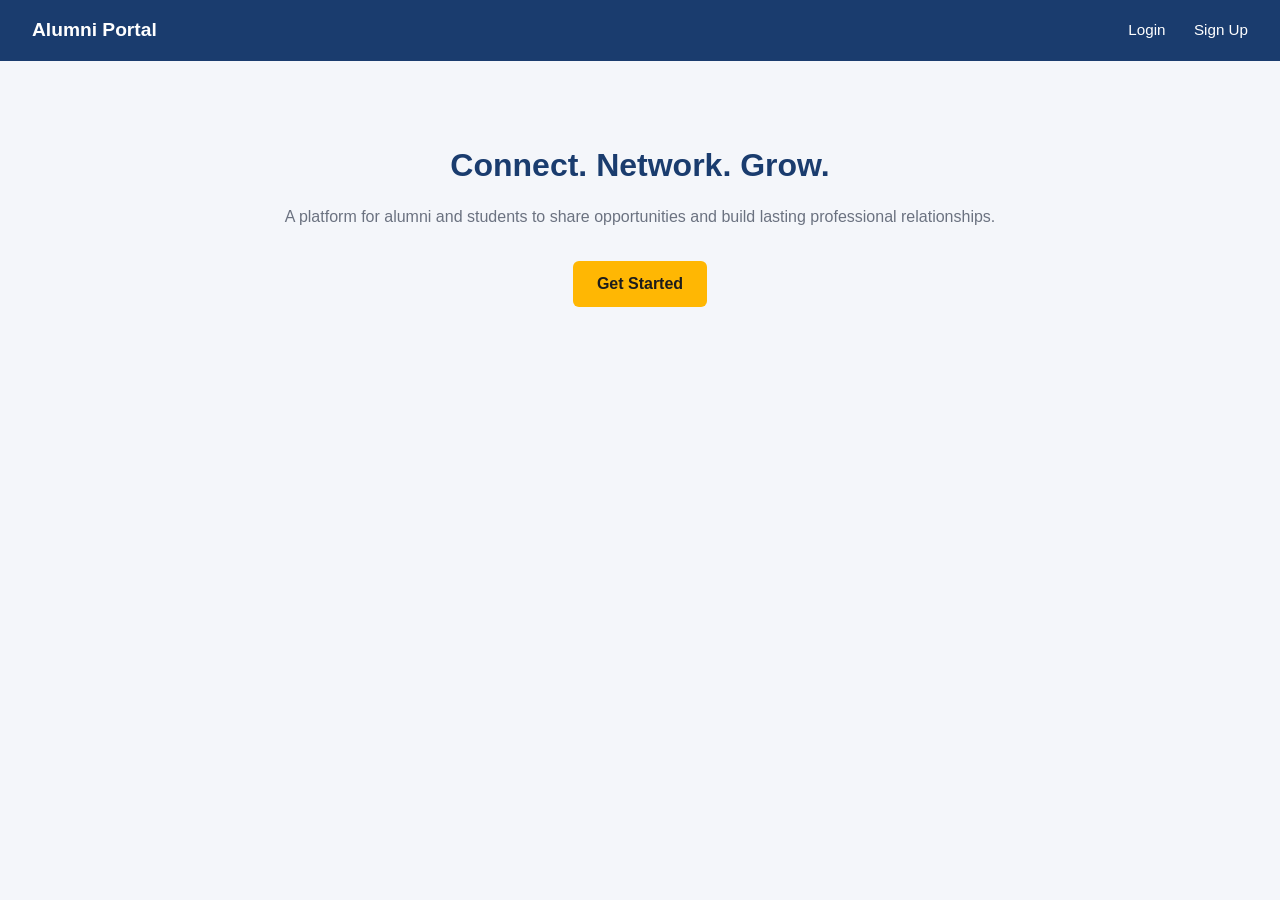
<file: frontend/index.html>
<!DOCTYPE html>
<html lang="en">
<head>
<meta charset="UTF-8">
<meta name="viewport" content="width=device-width, initial-scale=1.0">
<title>Alumni Networking Portal</title>
<link rel="stylesheet" href="css/style.css">
</head>
<body>

<nav>
  <div class="brand">Alumni Portal</div>
  <div>
    <a href="login.html">Login</a>
    <a href="signup.html">Sign Up</a>
  </div>
</nav>

<div class="container">
  <div class="hero">
    <h1>Connect. Network. Grow.</h1>
    <p>A platform for alumni and students to share opportunities and build lasting professional relationships.</p>
    <a class="btn-link" href="signup.html">Get Started</a>
  </div>
</div>

</body>
</html>
</file>
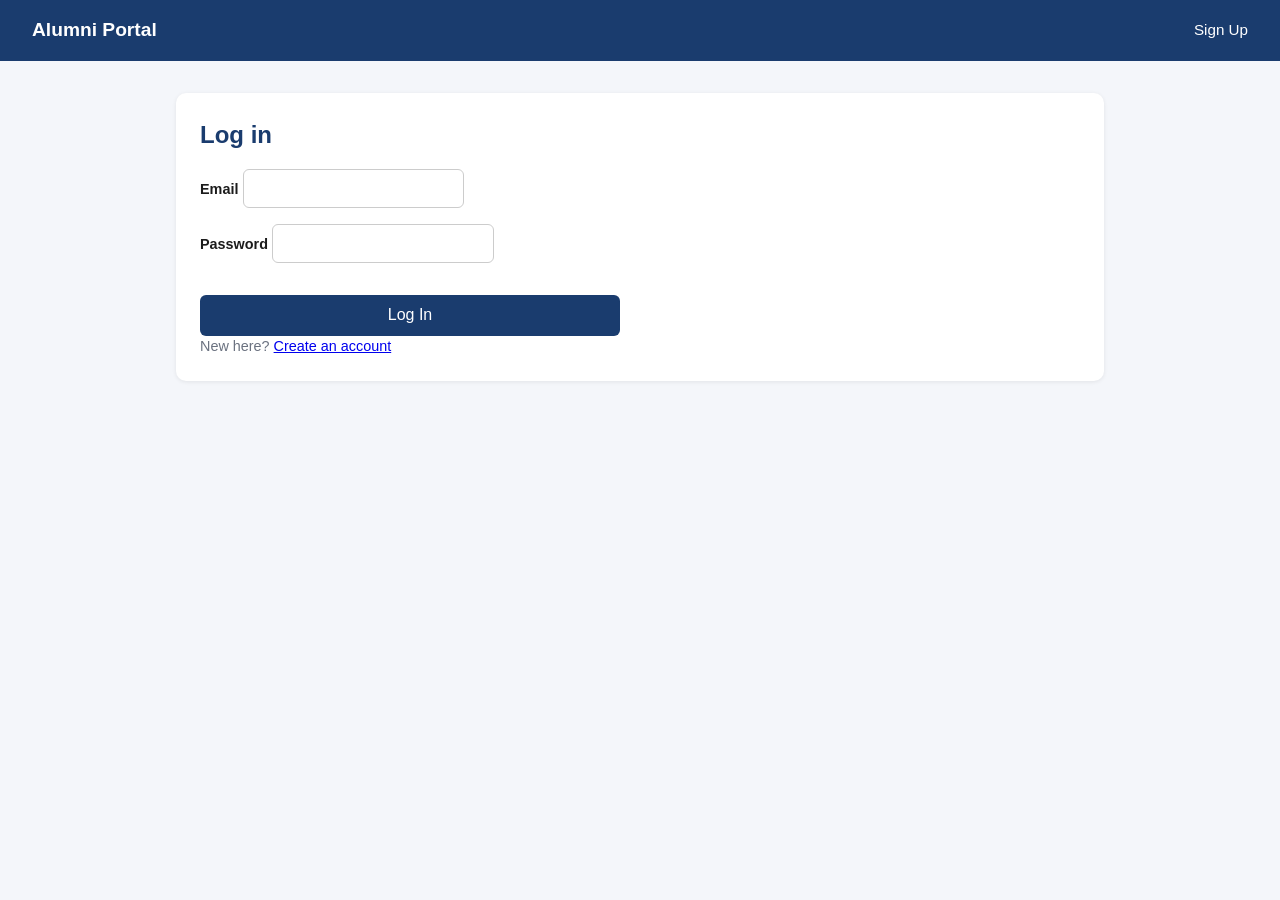
<file: frontend/dashboard.html>
<!DOCTYPE html>
<html lang="en">
<head>
<meta charset="UTF-8">
<meta name="viewport" content="width=device-width, initial-scale=1.0">
<title>Dashboard — Alumni Portal</title>
<link rel="stylesheet" href="css/style.css">
</head>
<body>

<nav>
  <div class="brand">Alumni Portal</div>
  <div>
    <a href="profile.html">My Profile</a>
    <a href="#" id="logoutLink">Logout</a>
  </div>
</nav>

<div class="container">
  <h1>Welcome, <span id="userName"></span></h1>

  <div class="card">
    <h2>Post an Opportunity</h2>
    <form id="postForm">
      <div>
        <label>Title</label>
        <input type="text" id="title" required>
      </div>
      <div>
        <label>Description</label>
        <textarea id="description" rows="3" required></textarea>
      </div>
      <button type="submit">Post</button>
    </form>
  </div>

  <div class="card">
    <h2>Recent Opportunities</h2>
    <div id="opportunityList">Loading...</div>
  </div>
</div>

<script src="js/config.js"></script>
<script src="js/api.js"></script>
<script>
requireAuth();
document.getElementById("userName").textContent = localStorage.getItem("name") || "";

document.getElementById("logoutLink").addEventListener("click", (e) => {
  e.preventDefault();
  clearSession();
  window.location.href = "login.html";
});

async function loadOpportunities() {
  const list = document.getElementById("opportunityList");
  try {
    const opportunities = await apiRequest("/opportunities");
    if (!opportunities.length) {
      list.innerHTML = '<p class="muted">No opportunities posted yet.</p>';
      return;
    }
    list.innerHTML = opportunities.map(o => `
      <div class="opportunity-item">
        <strong>${o.title}</strong>
        <p>${o.description}</p>
        <span class="muted">Posted by ${o.postedBy?.name || "Unknown"}</span>
      </div>
    `).join("");
  } catch (err) {
    list.innerHTML = '<p class="error">Failed to load opportunities.</p>';
  }
}

document.getElementById("postForm").addEventListener("submit", async (e) => {
  e.preventDefault();
  try {
    await apiRequest("/opportunities", "POST", {
      title: document.getElementById("title").value,
      description: document.getElementById("description").value,
    });
    document.getElementById("postForm").reset();
    loadOpportunities();
  } catch (err) {
    alert(err.message);
  }
});

loadOpportunities();
</script>

</body>
</html>
</file>
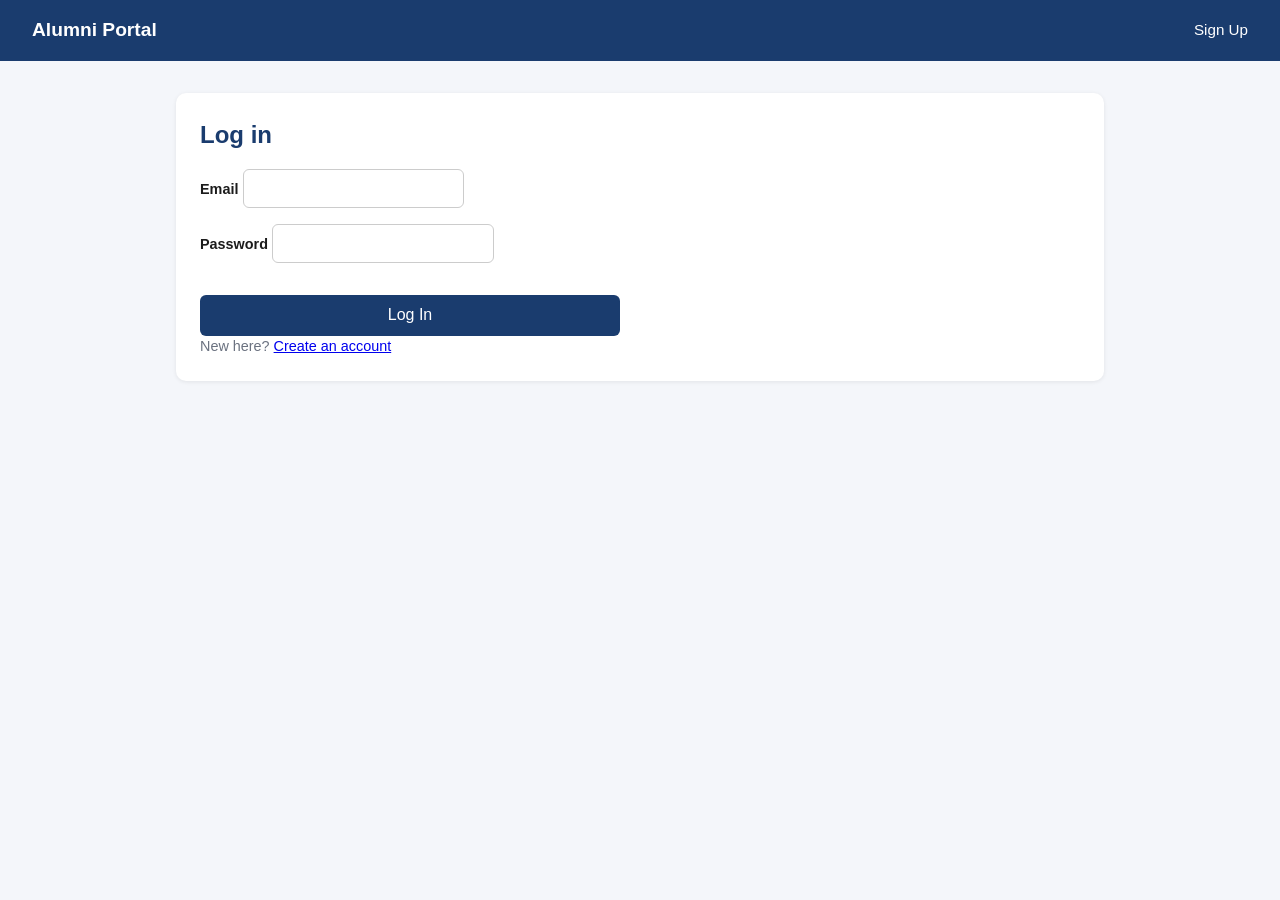
<file: frontend/login.html>
<!DOCTYPE html>
<html lang="en">
<head>
<meta charset="UTF-8">
<meta name="viewport" content="width=device-width, initial-scale=1.0">
<title>Login — Alumni Portal</title>
<link rel="stylesheet" href="css/style.css">
</head>
<body>

<nav>
  <div class="brand">Alumni Portal</div>
  <div><a href="signup.html">Sign Up</a></div>
</nav>

<div class="container">
  <div class="card">
    <h2>Log in</h2>
    <form id="loginForm">
      <div>
        <label>Email</label>
        <input type="email" id="email" required>
      </div>
      <div>
        <label>Password</label>
        <input type="password" id="password" required>
      </div>
      <p class="error" id="errorMsg"></p>
      <button type="submit">Log In</button>
    </form>
    <p class="muted">New here? <a href="signup.html">Create an account</a></p>
  </div>
</div>

<script src="js/config.js"></script>
<script src="js/api.js"></script>
<script>
document.getElementById("loginForm").addEventListener("submit", async (e) => {
  e.preventDefault();
  const errorMsg = document.getElementById("errorMsg");
  errorMsg.textContent = "";

  try {
    const data = await apiRequest("/auth/login", "POST", {
      email: document.getElementById("email").value,
      password: document.getElementById("password").value,
    });
    setSession(data.token, data.name, data.role);
    window.location.href = "dashboard.html";
  } catch (err) {
    errorMsg.textContent = err.message;
  }
});
</script>

</body>
</html>
</file>
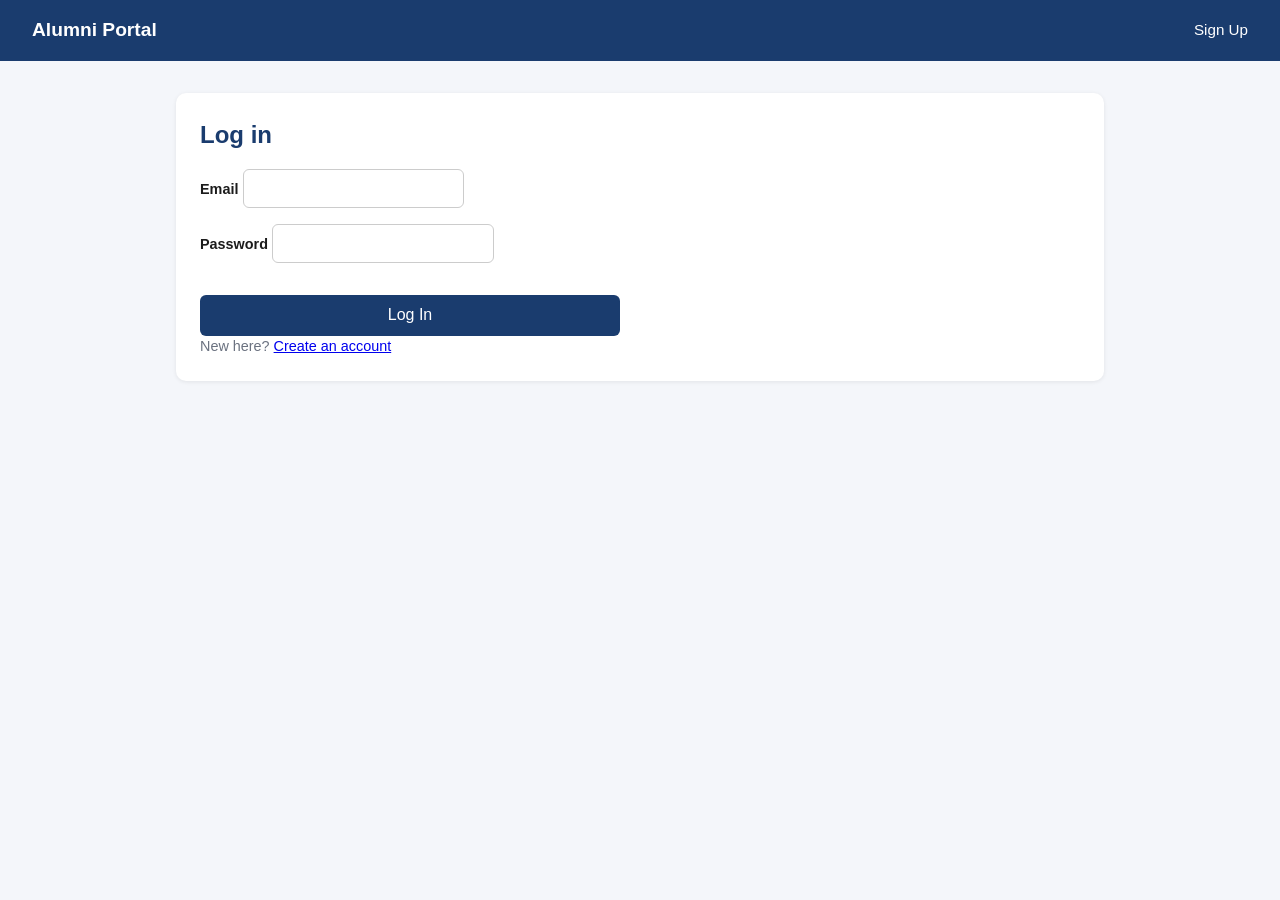
<file: frontend/profile.html>
<!DOCTYPE html>
<html lang="en">
<head>
<meta charset="UTF-8">
<meta name="viewport" content="width=device-width, initial-scale=1.0">
<title>My Profile — Alumni Portal</title>
<link rel="stylesheet" href="css/style.css">
</head>
<body>

<nav>
  <div class="brand">Alumni Portal</div>
  <div>
    <a href="dashboard.html">Dashboard</a>
    <a href="#" id="logoutLink">Logout</a>
  </div>
</nav>

<div class="container">
  <div class="card">
    <h2>My Profile</h2>
    <form id="profileForm">
      <div>
        <label>Graduation Year</label>
        <input type="number" id="graduationYear" min="1950" max="2100">
      </div>
      <div>
        <label>Company</label>
        <input type="text" id="company">
      </div>
      <div>
        <label>Designation</label>
        <input type="text" id="designation">
      </div>
      <div>
        <label>Bio</label>
        <textarea id="bio" rows="4"></textarea>
      </div>
      <p class="muted" id="statusMsg"></p>
      <button type="submit">Save Profile</button>
    </form>
  </div>
</div>

<script src="js/config.js"></script>
<script src="js/api.js"></script>
<script>
requireAuth();

document.getElementById("logoutLink").addEventListener("click", (e) => {
  e.preventDefault();
  clearSession();
  window.location.href = "login.html";
});

async function loadProfile() {
  try {
    const profile = await apiRequest("/profiles/me");
    if (profile.graduationYear) document.getElementById("graduationYear").value = profile.graduationYear;
    if (profile.company) document.getElementById("company").value = profile.company;
    if (profile.designation) document.getElementById("designation").value = profile.designation;
    if (profile.bio) document.getElementById("bio").value = profile.bio;
  } catch (err) {
    // No profile yet — fine, form stays empty
  }
}

document.getElementById("profileForm").addEventListener("submit", async (e) => {
  e.preventDefault();
  const statusMsg = document.getElementById("statusMsg");
  try {
    await apiRequest("/profiles/me", "PUT", {
      graduationYear: parseInt(document.getElementById("graduationYear").value) || null,
      company: document.getElementById("company").value,
      designation: document.getElementById("designation").value,
      bio: document.getElementById("bio").value,
    });
    statusMsg.textContent = "Profile saved.";
  } catch (err) {
    statusMsg.textContent = "Error: " + err.message;
  }
});

loadProfile();
</script>

</body>
</html>
</file>
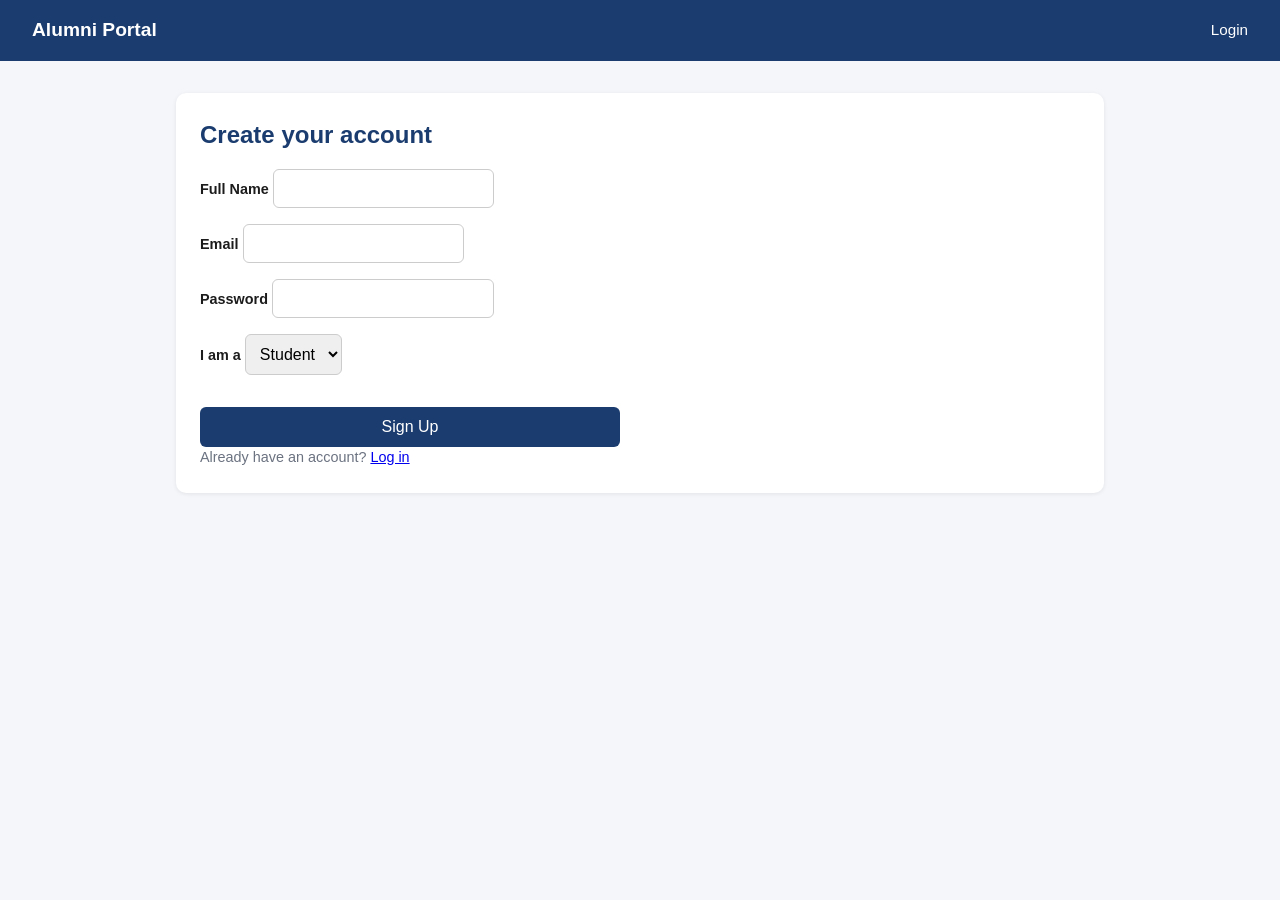
<file: frontend/signup.html>
<!DOCTYPE html>
<html lang="en">
<head>
<meta charset="UTF-8">
<meta name="viewport" content="width=device-width, initial-scale=1.0">
<title>Sign Up — Alumni Portal</title>
<link rel="stylesheet" href="css/style.css">
</head>
<body>

<nav>
  <div class="brand">Alumni Portal</div>
  <div><a href="login.html">Login</a></div>
</nav>

<div class="container">
  <div class="card">
    <h2>Create your account</h2>
    <form id="signupForm">
      <div>
        <label>Full Name</label>
        <input type="text" id="name" required>
      </div>
      <div>
        <label>Email</label>
        <input type="email" id="email" required>
      </div>
      <div>
        <label>Password</label>
        <input type="password" id="password" minlength="8" required>
      </div>
      <div>
        <label>I am a</label>
        <select id="role">
          <option value="STUDENT">Student</option>
          <option value="ALUMNI">Alumni</option>
        </select>
      </div>
      <p class="error" id="errorMsg"></p>
      <button type="submit">Sign Up</button>
    </form>
    <p class="muted">Already have an account? <a href="login.html">Log in</a></p>
  </div>
</div>

<script src="js/config.js"></script>
<script src="js/api.js"></script>
<script>
document.getElementById("signupForm").addEventListener("submit", async (e) => {
  e.preventDefault();
  const errorMsg = document.getElementById("errorMsg");
  errorMsg.textContent = "";

  try {
    const data = await apiRequest("/auth/signup", "POST", {
      name: document.getElementById("name").value,
      email: document.getElementById("email").value,
      password: document.getElementById("password").value,
      role: document.getElementById("role").value,
    });
    setSession(data.token, data.name, data.role);
    window.location.href = "dashboard.html";
  } catch (err) {
    errorMsg.textContent = err.message;
  }
});
</script>

</body>
</html>
</file>
<file: frontend/css/style.css>
:root {
  --primary: #1a3c6e;
  --accent: #ffb703;
  --bg: #f4f6fa;
  --card-bg: #ffffff;
  --text: #1c1c1c;
  --muted: #6b7280;
  --radius: 10px;
}

* { box-sizing: border-box; margin: 0; padding: 0; }

body {
  font-family: 'Segoe UI', Arial, sans-serif;
  background: var(--bg);
  color: var(--text);
  line-height: 1.5;
}

nav {
  background: var(--primary);
  color: white;
  padding: 1rem 2rem;
  display: flex;
  justify-content: space-between;
  align-items: center;
}

nav .brand { font-weight: bold; font-size: 1.2rem; }

nav a {
  color: white;
  text-decoration: none;
  margin-left: 1.5rem;
  font-size: 0.95rem;
}

nav a:hover { color: var(--accent); }

.container {
  max-width: 960px;
  margin: 2rem auto;
  padding: 0 1rem;
}

.card {
  background: var(--card-bg);
  border-radius: var(--radius);
  padding: 1.5rem;
  box-shadow: 0 1px 4px rgba(0,0,0,0.08);
  margin-bottom: 1.5rem;
}

h1, h2 { color: var(--primary); margin-bottom: 1rem; }

form { display: flex; flex-direction: column; gap: 1rem; max-width: 420px; }

label { font-weight: 600; font-size: 0.9rem; }

input, select, textarea {
  padding: 0.6rem;
  border: 1px solid #ccc;
  border-radius: 6px;
  font-size: 1rem;
}

button {
  background: var(--primary);
  color: white;
  border: none;
  padding: 0.7rem 1.2rem;
  border-radius: 6px;
  cursor: pointer;
  font-size: 1rem;
}

button:hover { background: #142f57; }

.error { color: #d92d20; font-size: 0.9rem; }
.muted { color: var(--muted); font-size: 0.9rem; }

.opportunity-item {
  border-bottom: 1px solid #eee;
  padding: 1rem 0;
}
.opportunity-item:last-child { border-bottom: none; }

.hero {
  text-align: center;
  padding: 3rem 1rem;
}

.hero p { color: var(--muted); margin: 1rem 0 2rem; }

.btn-link {
  display: inline-block;
  background: var(--accent);
  color: #1c1c1c;
  padding: 0.7rem 1.5rem;
  border-radius: 6px;
  text-decoration: none;
  font-weight: 600;
}
</file>
